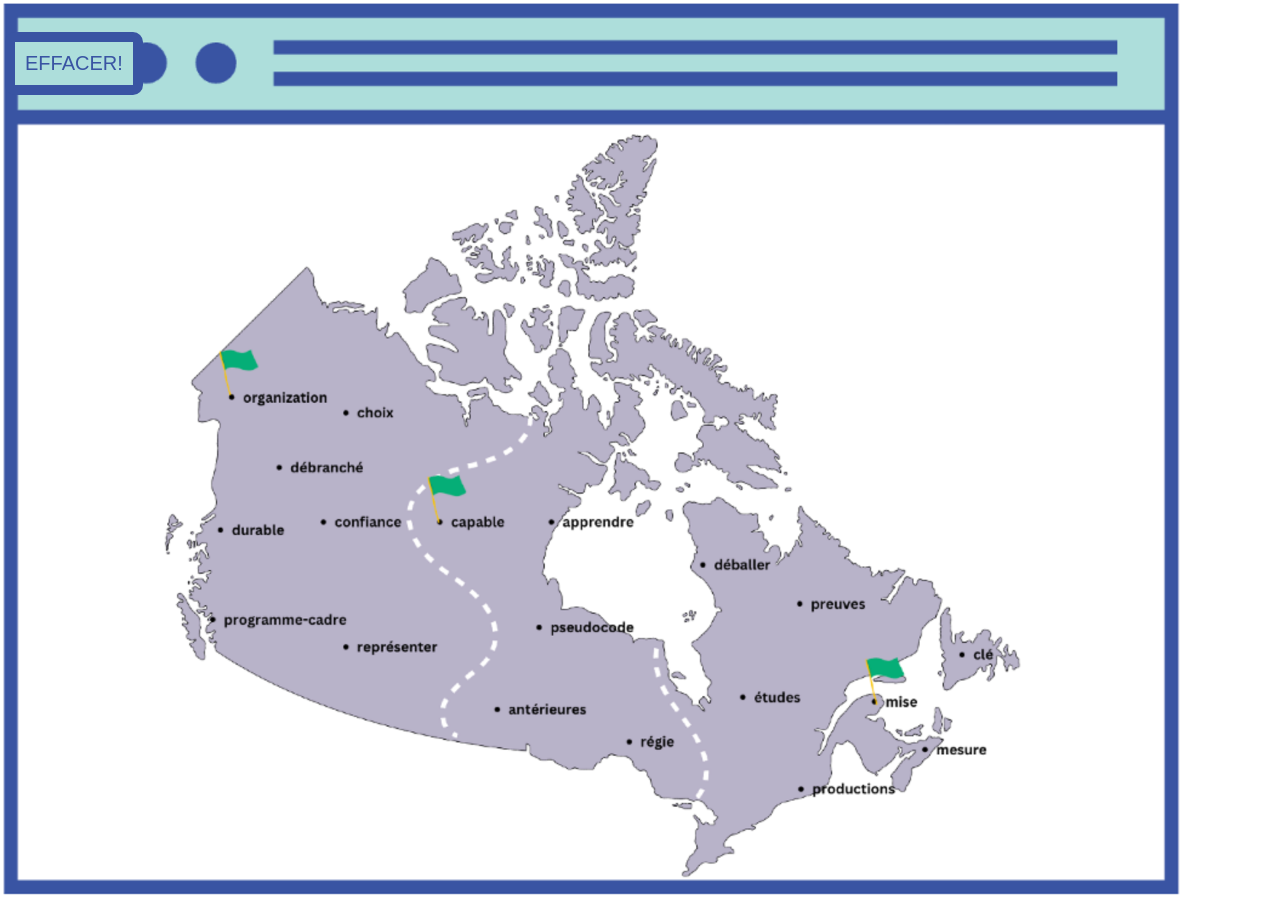
<file: index.html>
<html lang="en">
    <p id="background">
<head>
    <meta charset="UTF-8">
    <meta http-equiv="X-UA-Compatible" content="IE=edge">
    <meta name="viewport" content="width=device-width, initial-scale=1.0">
    <link rel="stylesheet" href="WB_CSS.css">
</head>
<body>
    <style>
        body {
           background-image: url("mapboard.png");
           background-size: contain;
           background-repeat: no-repeat;

           
        }
     </style>
    <section class="container">
        <div id="toolbar">
            <button id="clear">EFFACER!</button>
        </div>
        <div class="drawing-board">
            <canvas id="drawing-board"></canvas>
        </div>
    </section>
    <script src="WB_JS.js"></script>
</body>
</html>
</file>
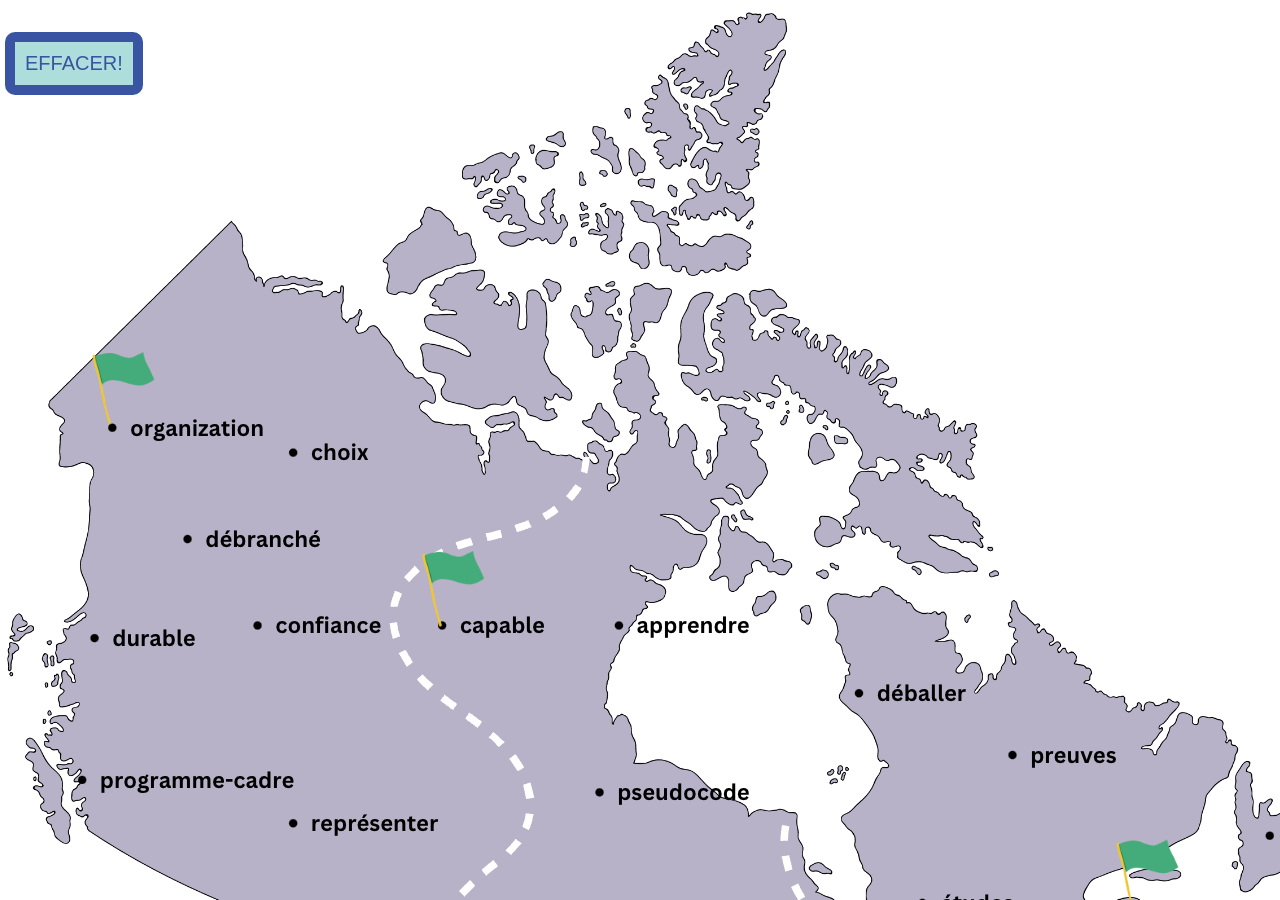
<file: WB_HTML.html>
<html lang="en">
    <p id="background">
<head>
    <meta charset="UTF-8">
    <meta http-equiv="X-UA-Compatible" content="IE=edge">
    <meta name="viewport" content="width=device-width, initial-scale=1.0">
    <link rel="stylesheet" href="WB_CSS.css">
</head>
<body>
    <style>
        body {
           background-image: url("cartecode.png");
           background-repeat: no-repeat;

           
        }
     </style>
    <section class="container">
        <div id="toolbar">
            <button id="clear">EFFACER!</button>
        </div>
        <div class="drawing-board">
            <canvas id="drawing-board"></canvas>
        </div>
    </section>
    <script src="WB_JS.js"></script>
</body>
</html>
</file>
<file: WB_CSS.css>
body {
    margin: 0;
    padding: 0;
    height: 100%;
    overflow: hidden;
    color: white;
}

h1 {
    background: #7F7FD5;
    background: -webkit-linear-gradient(to right, #91EAE4, #86A8E7, #7F7FD5);
    background: linear-gradient(to right, #91EAE4, #86A8E7, #7F7FD5);
    background-clip: text;
    -webkit-background-clip: text;
    -webkit-text-fill-color: transparent;
}

.container {
    height: 100%;
    display: flex;
}

#toolbar {
    display: inline;
    padding: 5px;
    
}

#toolbar * {
    margin-bottom: 6px;
}

#toolbar label {
    font-size: 12px;
}

#toolbar input {
    width: 100%;
}

#toolbar button {
position: fixed;
top: 32px;
    background-color: #ADDEDB;
    border-radius: 10px;
    border: 10px solid #3954A3;
    color: #3954A3;
    font-size: 20px;
    padding: 10px;
}
</file>
